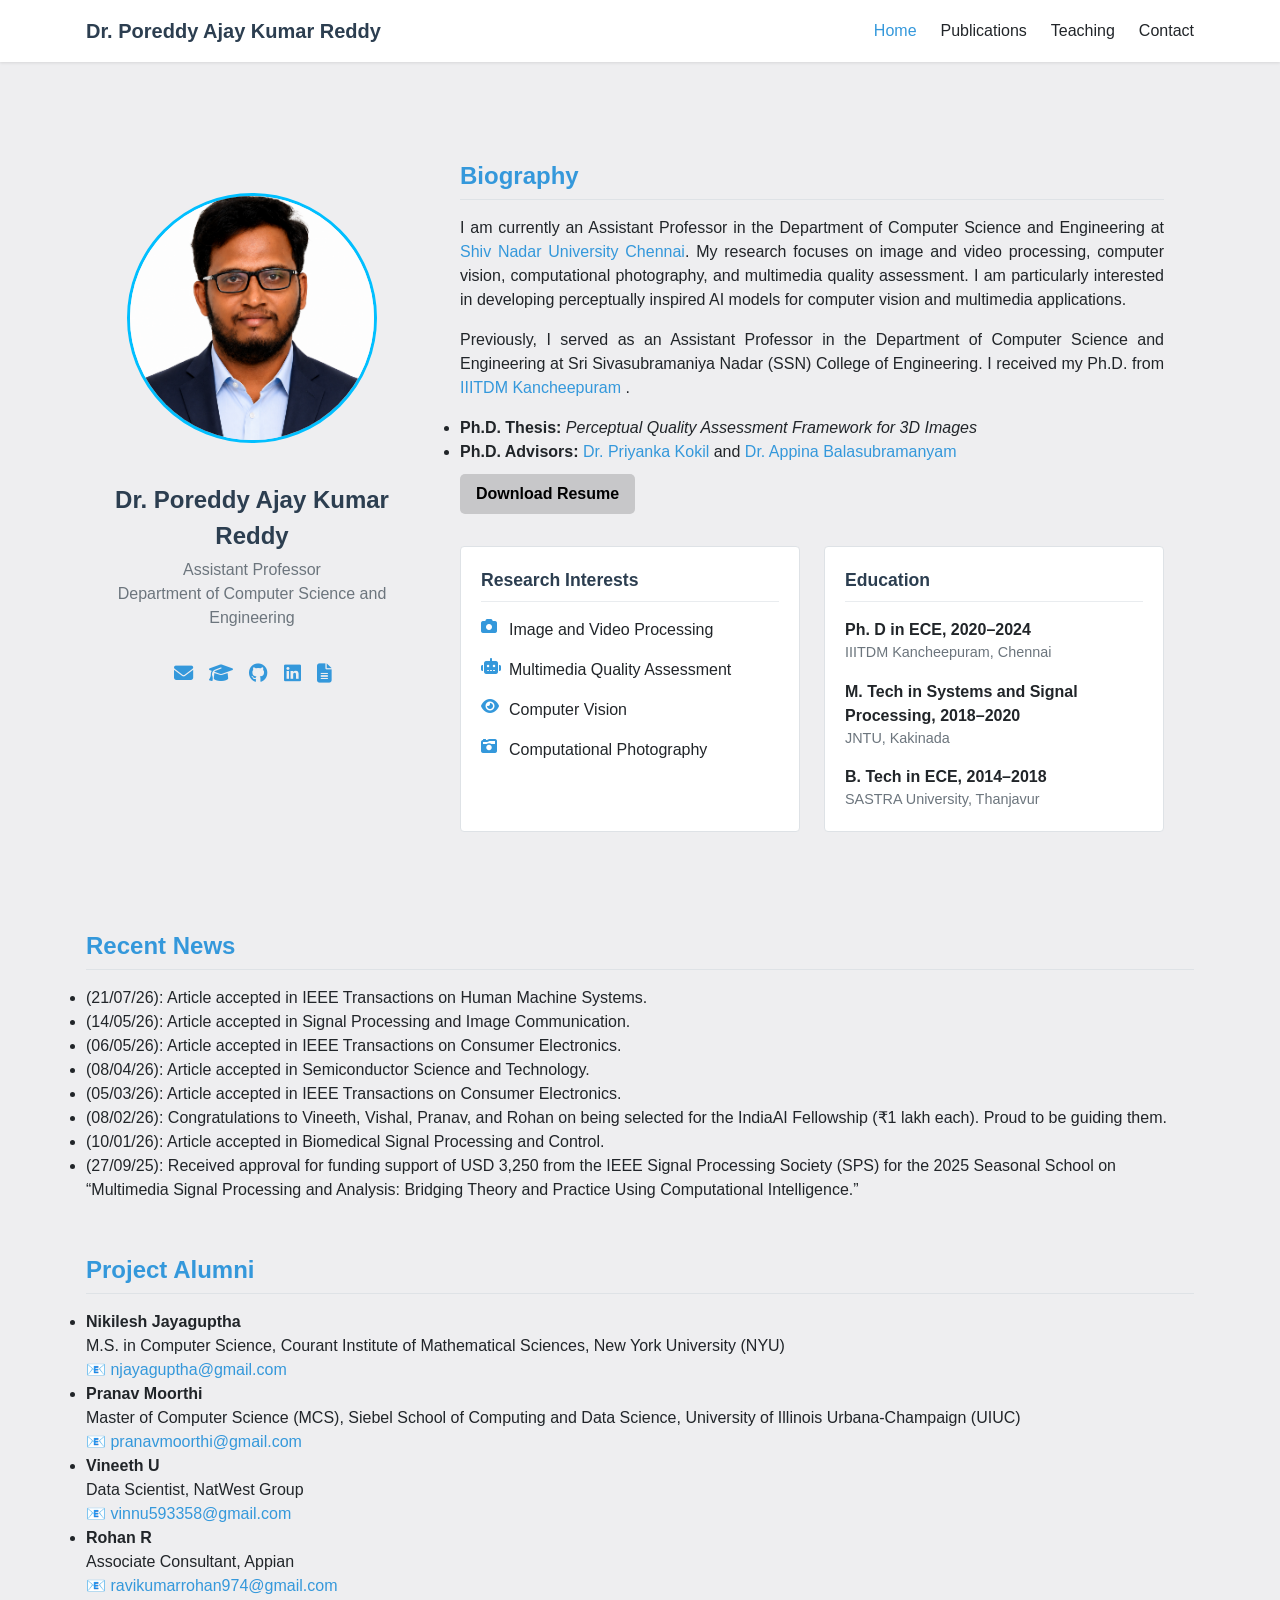
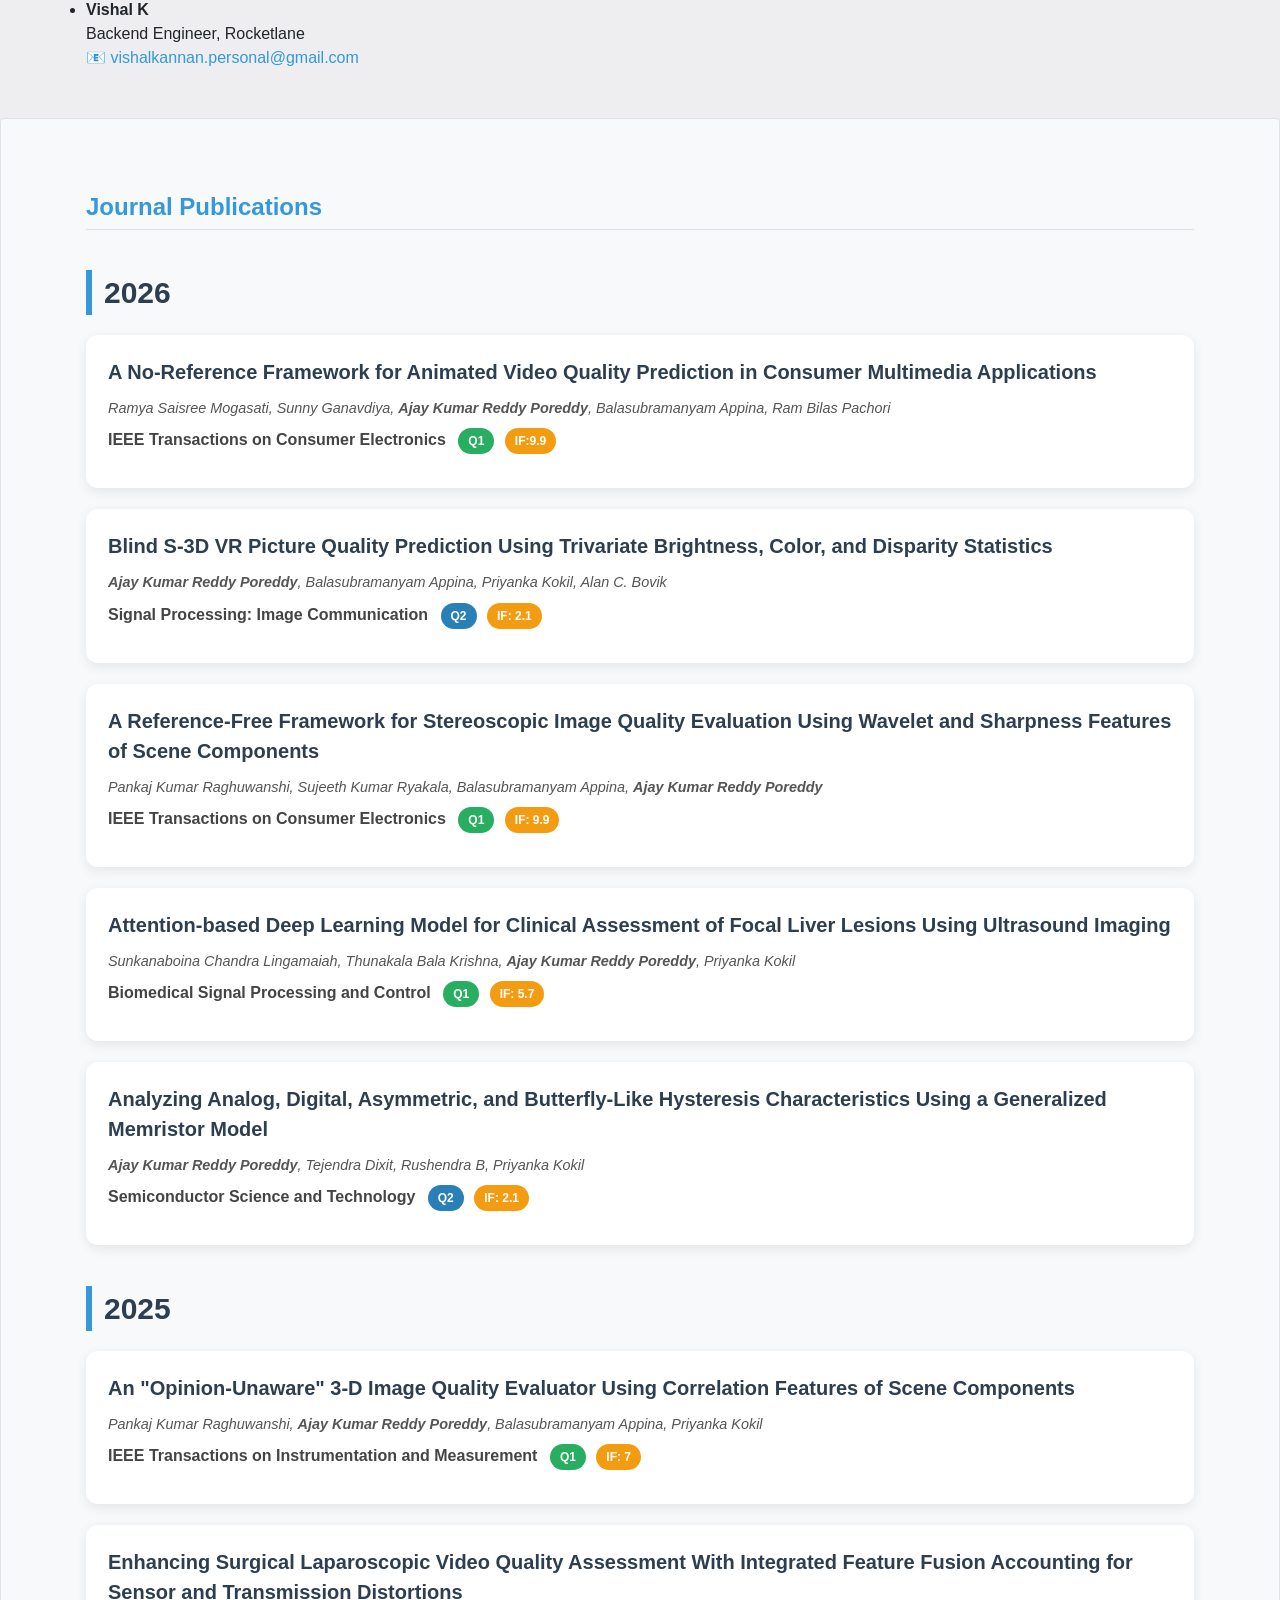
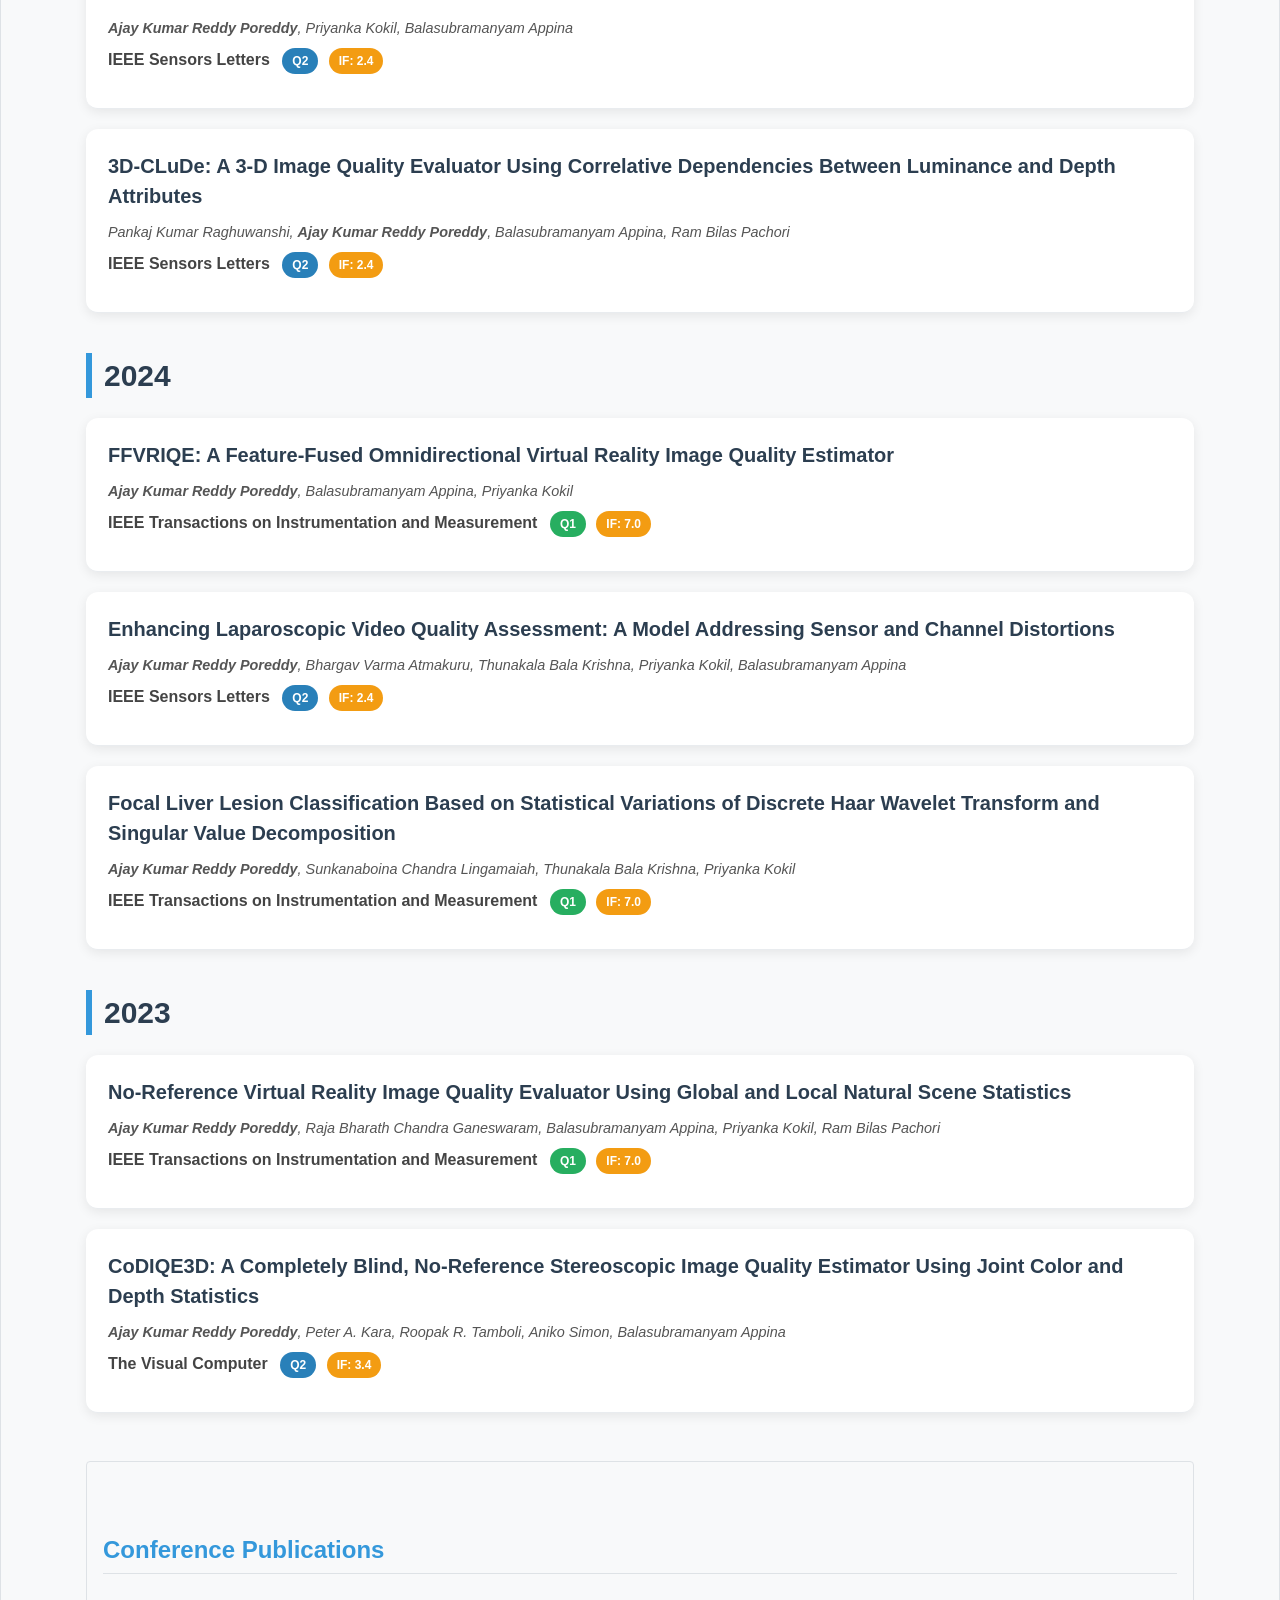
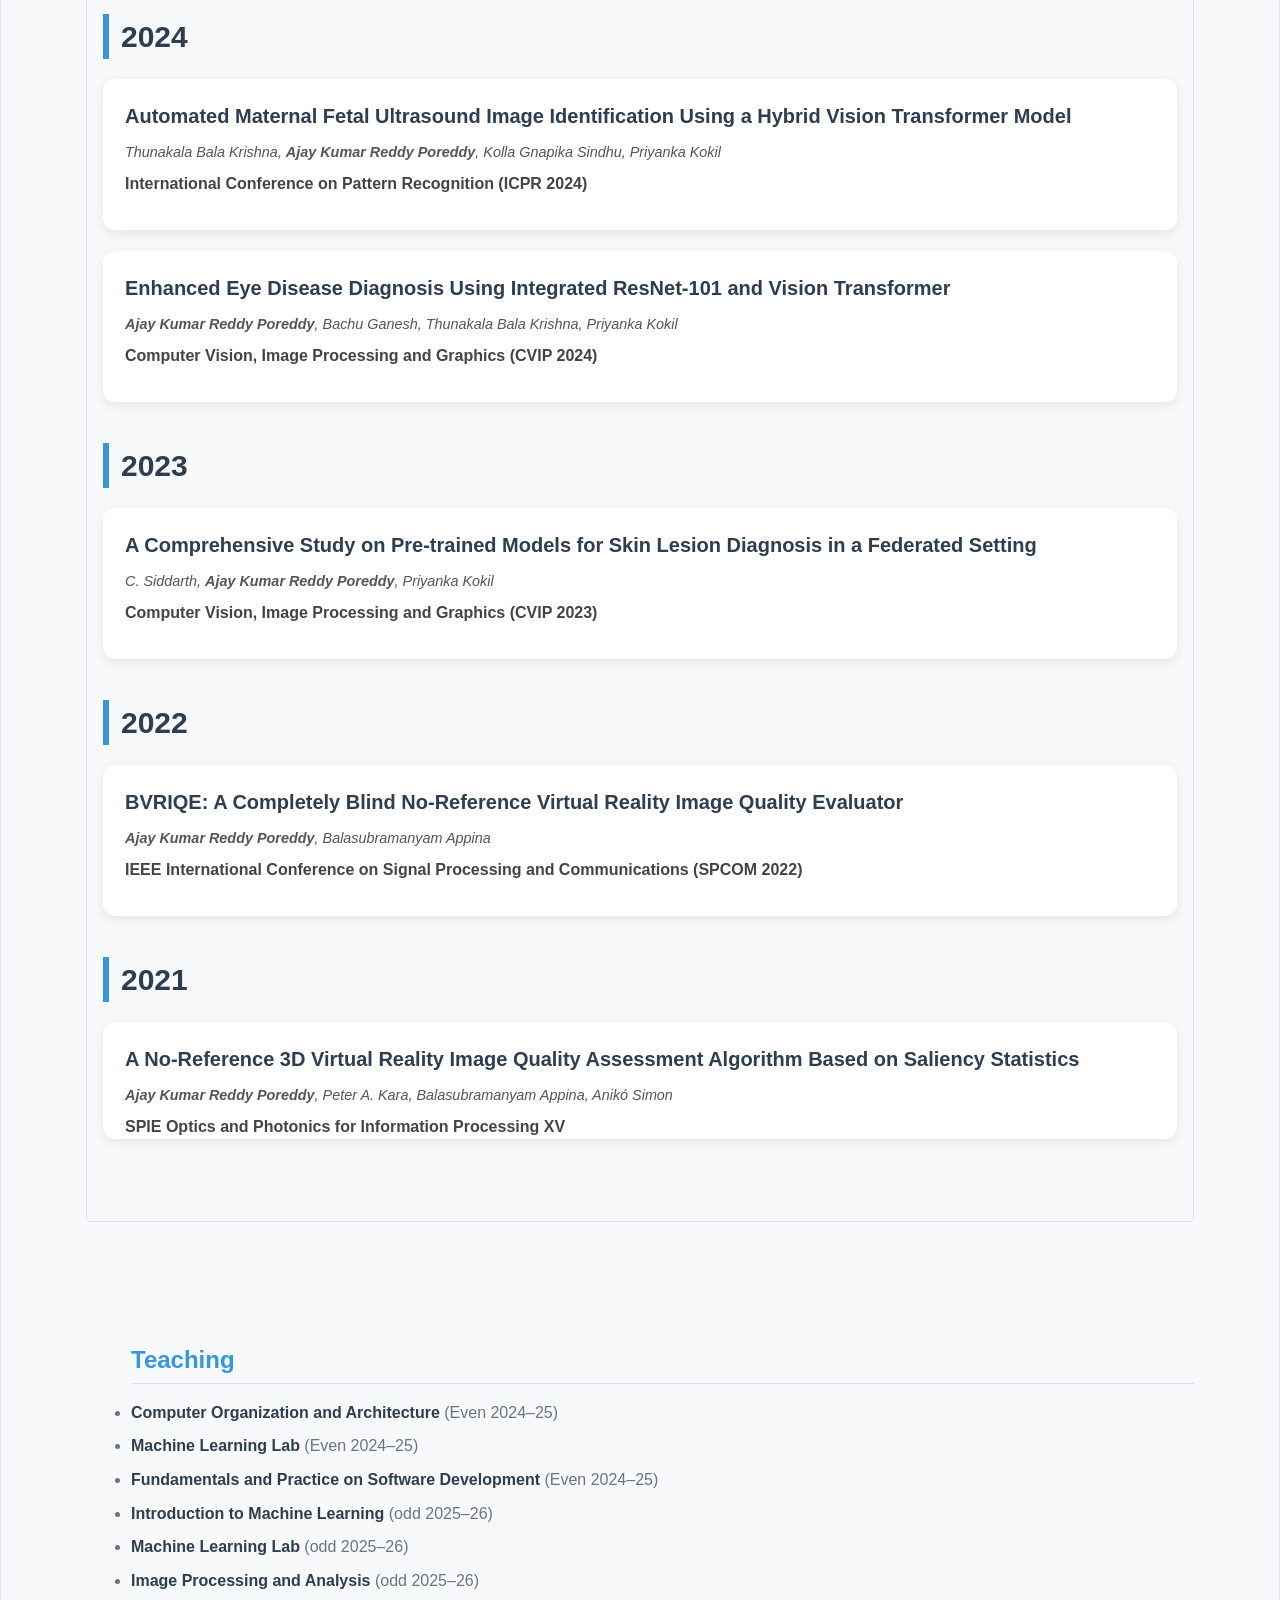
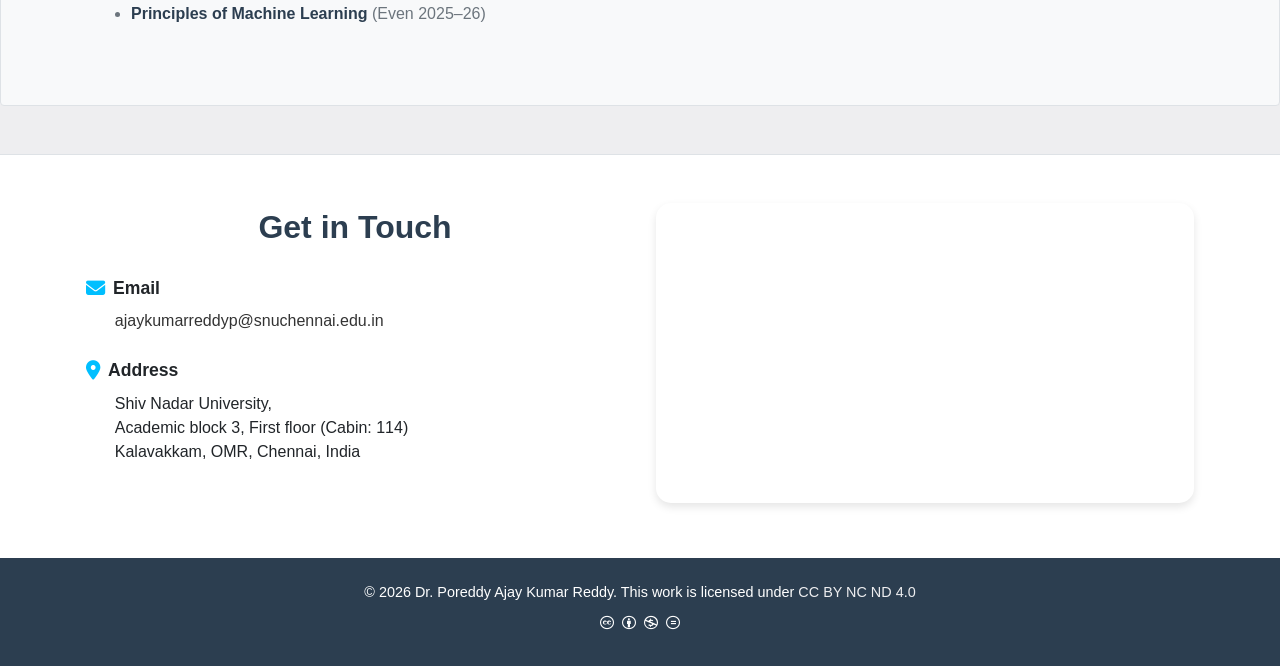
<file: index.html>
<!DOCTYPE html>
<html lang="en">
<head>
  <meta charset="UTF-8">
  <meta name="viewport" content="width=device-width, initial-scale=1.0">
  <title>Dr. Poreddy Ajay Kumar Reddy - Profile</title>
  <link rel="stylesheet" href="https://cdnjs.cloudflare.com/ajax/libs/font-awesome/6.4.0/css/all.min.css">
  <style>
    /* Simple, clean color palette */
    :root {
      --primary: #2c3e50;
      --accent: #3498db;
      --light: #eeeef0;
      --dark: #212529;
      --gray: #6c757d;
      --light-gray: #e9ecef;
      --border: #dee2e6;
    }

    * {
      margin: 0;
      padding: 0;
      box-sizing: border-box;
    }

    body {
      font-family: 'Segoe UI', 'Helvetica Neue', Arial, sans-serif;
      line-height: 1.5;
      color: var(--dark);
      background-color: var(--light);
    }

    a {
      color: var(--accent);
      text-decoration: none;
    }

    a:hover {
      text-decoration: underline;
    }

    .container {
      max-width: 1140px;
      margin: 0 auto;
      padding: 0 1rem;
    }

    /* Simple header with minimal styling */
    header {
      background-color: rgb(255, 255, 255);
      box-shadow: 0 1px 3px rgba(0, 0, 0, 0.1);
      padding: 1rem 0;
      position: sticky;
      top: 0;
      z-index: 100;
    }

     nav {
 display: flex;
 justify-content: space-between;
 align-items: center;
 }

 .nav-logo {
 font-weight: 600;
 font-size: 1.25rem;
 color: var(--primary);
 }

 .nav-menu {
 display: flex;
 list-style: none;
 gap: 1.5rem;
 }

 .nav-menu li a {
 color: var(--dark);
 font-weight: 500;
 }

 .nav-menu li a.active,
 .nav-menu li a:hover {
 color: var(--accent);
 }

    /* Profile section */
    .profile {
      display: flex;
      flex-wrap: wrap;
      margin-right: 20px;
      gap: 2rem;
      padding: 3rem 0;
    }

    .profile-sidebar {
      flex: 1;
      min-width: 250px;
    }

    .profile-image {
      text-align: center;
      margin-bottom: 1.5rem;
    }

    .profile-image img {
      width: 200px;
      height: 200px;
      border-radius: 50%;
      object-fit: cover;
      border: 1px solid var(--border);
    }

    .profile-title {
      text-align: center;
      margin-bottom: 30px;
    }

    .profile-title h1 {
      font-size: 1.5rem;
      font-weight: 600;
      margin-bottom: 0.25rem;
      color: var(--primary);
    }

    .profile-title p {
      color: var(--gray);
      font-size: 1rem;
    }

    .profile-contact {
      margin-bottom: 1.5rem;
    }

    .profile-contact ul {
      list-style: none;
    }

    .profile-contact li {
      display: flex;
      align-items: center;
      gap: 0.5rem;
      margin-bottom: 0.75rem;
    }

    .profile-contact li i {
      width: 20px;
      color: var(--accent);
    }

    .profile-social {
      display: flex;
      justify-content: center;
      gap: 1rem;
      margin-top: 1rem;
    }

    .profile-social a {
      color: var(--accent);
      font-size: 1.2rem;
    }

    .profile-social a:hover {
      color: var(--accent);
    }

    .profile-content {
      flex: 2;
      min-width: 300px;
    }

    .profile-section {
      margin-bottom: 2rem;
    }

    .profile-section:last-child {
      margin-bottom: 0;
    }

    .section-title {
      font-size: 1.5rem;
      color: var(--primary);
      margin-bottom: 1rem;
      padding-bottom: 0.5rem;
      border-bottom: 1px solid var(--border);
    }

    .bio-text {
      margin-bottom: 1rem;
      text-align: justify;
    }

    /* Education and interests */
    .info-grid {
      display: grid;
      grid-template-columns: repeat(auto-fill, minmax(280px, 1fr));
      gap: 1.5rem;
      margin-top: 1.5rem;
    }

    .info-card {
      background-color: white;
      border: 1px solid var(--border);
      border-radius: 4px;
      padding: 1.25rem;
    }

    .info-card h3 {
      font-size: 1.1rem;
      color: var(--primary);
      margin-bottom: 1rem;
      padding-bottom: 0.5rem;
      border-bottom: 1px solid var(--light-gray);
    }

    .info-list {
      list-style: none;
    }

    .info-list li {
      margin-bottom: 1rem;
      display: flex;
      gap: 0.5rem;
    }

    .info-list li:last-child {
      margin-bottom: 0;
    }

    .info-list li i {
      color: var(--accent);
      min-width: 20px;
    }

    .edu-item {
      margin-bottom: 1rem;
    }

    .edu-item:last-child {
      margin-bottom: 0;
    }

    .edu-title {
      font-weight: 600;
    }

    .edu-place {
      color: var(--gray);
      font-size: 0.9rem;
    }

    /* Publications */
    .publications {
      background-color: white;
      border: 1px solid var(--border);
      border-radius: 4px;
      padding: 2rem;
      margin: 3rem 0;
    }

    .pub-group {
      margin-bottom: 2rem;
    }

    .pub-group:last-child {
      margin-bottom: 0;
    }

    .pub-group h3 {
      font-size: 1.2rem;
      color: var(--primary);
      margin-bottom: 1rem;
      padding-bottom: 0.5rem;
      border-bottom: 1px solid var(--light-gray);
    }

    .pub-item {
      margin-bottom: 1.5rem;
      padding-bottom: 1.5rem;
      border-bottom: 1px solid var(--light-gray);
    }

    .pub-item:last-child {
      margin-bottom: 0;
      padding-bottom: 0;
      border-bottom: none;
    }

    .pub-title {
      font-weight: 600;
      margin-bottom: 0.5rem;
      display: flex;
      align-items: baseline;
      gap: 0.5rem;
    }

    .pub-title i {
      color: var(--accent);
      font-size: 0.9rem;
    }

    .pub-authors {
      color: var(--gray);
      font-size: 0.9rem;
      margin-bottom: 0.75rem;
      font-style: italic;
    }

    .pub-links {
      display: flex;
      gap: 1rem;
      margin-top: 0.75rem;
    }

    .pub-link {
      display: inline-flex;
      align-items: center;
      gap: 0.25rem;
      font-size: 0.9rem;
    }

    /* Contact section */
    .contact {
      text-align: center;
      padding: 3rem 0;
      background-color: white;
      border-top: 1px solid var(--border);
    }

    .contact-title {
      font-size: 1.5rem;
      color: var(--primary);
      margin-bottom: 1.5rem;
    }

    .contact-info {
    margin: 0.5rem 0 0 0; /* No left indent */
    line-height: 1.5;
    text-align: left; /* Ensure it's left aligned */
    }


    .contact-item {
      display: flex;
      flex-direction: column;
      align-items: center;
      gap: 0.5rem;
    }

    .contact-item i {
      font-size: 1.5rem;
      color: var(--accent);
    }

    /* Footer */
    footer {
      background-color: var(--primary);
      color: white;
      padding: 1.5rem 0;
      text-align: center;
      font-size: 0.9rem;
    }

    footer a {
      color: var(--light);
    }

    .footer-links {
      margin: 0.75rem 0;
      display: flex;
      justify-content: center;
      gap: 0.5rem;
    }

    @media (max-width: 768px) {
      .profile {
        flex-direction: column;
      }

      .profile-sidebar {
        max-width: 100%;
      }
    }

    .profile-pic {
      flex: 1;
      margin-top: 35px;
      min-width: 250px;
      text-align: center;
      margin-bottom: 2rem;
    }

    .profile-pic img {
    width: 250px;
    height: 250px;
    border-radius: 50%;
    object-fit: cover;
    object-position: center 20%;
    border: 3px solid #00bfff;
    }

    .resume-btn {
    display: inline-block;
    padding: 0.5rem 1rem;
    background-color: #c7c7c9;
    color: rgb(227, 0, 0);
    text-decoration: none;
    border-radius: 5px;
    font-weight: bold;
    transition: background-color 0.3s ease;
    }

    .resume-btn:hover {
    background-color: #ffffff;
    }

.contact-content {
  display: flex;
  justify-content: space-between;
  align-items: flex-start;
  flex-wrap: wrap;
  gap: 2rem;
}

.contact-left {
  flex: 1;
  min-width: 300px;
}

.contact-title {
  margin: 0;
  font-size: 2rem;
}

.space {
  margin: 1.5rem 0;
}

.contact-block {
  margin-bottom: 1.5rem;
}

.contact-row {
  display: flex;
  align-items: center;
  gap: 0.5rem;
  text-align: left;
}


.contact-row i {
  font-size: 1.2rem;
  color: #00bfff;
}

.contact-row h4 {
  margin: 0;
  font-size: 1.1rem;
}

.contact-info {
  margin: 0.5rem 0 0 1.8rem; /* indent under the icon */
  line-height: 1.5;
}

.contact-info a {
  color: #333;
  text-decoration: none;
}

.contact-info a:hover {
  color: #00bfff;
}

.map {
  flex: 1;
  min-width: 100px;
}
.map iframe {
  width: 100%;
  height: 300px;
  border: 0;
  border-radius: 15px;
  box-shadow: 0 4px 8px rgba(0, 0, 0, 0.1);
}

 .teaching-section {
 background-color: var(--light);
 color: var(--dark);
 }

 .teaching-section .container {
 max-width: 800px;
 margin: 0 auto;
 text-align: left;
 }

 .section-title {
 font-size: 1.5rem;
 font-weight: 700;
 margin-bottom: 1rem;
 color: var(--accent); /* #3498db */
 border-bottom: 1px solid var(--border);
 padding-bottom: 0.3rem;
 }

 .teaching-list {
 list-style: none;
 margin: 0;
 font-size: 1rem;
 line-height: 1.6;
 color: var(--gray);
 }

 .teaching-list li {
 margin-bottom: 0.5rem;
 }

 .course-title {
 font-weight: 600;
 color: var(--primary);
 }
    
  </style>
</head>
<body>
 <!-- Header -->
 <header>
 <div class="container">
 <nav>
 <div class="nav-logo">Dr. Poreddy Ajay Kumar Reddy</div>
 <ul class="nav-menu">
 <li><a href="#" class="active">Home</a></li>
 <li><a href="#publications">Publications</a></li>
 <li><a href="#teaching">Teaching</a></li>
 <li><a href="#contact">Contact</a></li>
 
 </ul>
 </nav>
 </div>
 </header>

  <!-- Profile Section -->
  <section class="profile">
    <div class="container">
      <div class="profile">
        <div class="profile-sidebar">
          <div class="profile-pic">
            <img src="Ajay_Photo_updated.png" alt="Dr. Poreddy Ajay Kumar Reddy">
          </div>
          <div class="profile-title">
            <h1>Dr. Poreddy Ajay Kumar Reddy</h1>
            <p>Assistant Professor</p>
            <p>Department of Computer Science and Engineering</p>
          </div>
          <div class="profile-social">
            <a href="mailto:ajaykumarreddyp@snuchennai.edu.in" title="Email"><i class="fa-solid fa-envelope"></i></a>
            <a href="https://scholar.google.com/citations?user=xp3kwvEAAAAJ&hl=en" title="Google Scholar"><i class="fa-solid fa-graduation-cap"></i></a>
            <a href="https://github.com/Poreddyphd" title="GitHub"><i class="fa-brands fa-github"></i></a>
            <a href="https://www.linkedin.com/in/ajaykumarporeddy/?originalSubdomain=in" title="LinkedIn"><i class="fa-brands fa-linkedin"></i></a>
            <a href="#" title="Resume"><i class="fa-solid fa-file-lines"></i></a>
          </div>
        </div>
<div class="profile-content">

    <div class="profile-section">

        <h2 class="section-title">Biography</h2>

        <p class="bio-text">
            I am currently an Assistant Professor in the Department of Computer Science and Engineering at
            <a href="https://www.snuchennai.edu.in/" target="_blank">Shiv Nadar University Chennai</a>.
            My research focuses on image and video processing, computer vision,
            computational photography, and multimedia quality assessment.
            I am particularly interested in developing perceptually inspired AI models
            for computer vision and multimedia applications.
        </p>

        <p class="bio-text">
            Previously, I served as an Assistant Professor in the Department of Computer Science and Engineering
            at Sri Sivasubramaniya Nadar (SSN) College of Engineering.
            I received my Ph.D. from
            <a href="https://www.iiitdm.ac.in/" target="_blank">
                IIITDM Kancheepuram
            </a>.
        </p>

        <ul class="bio-list">
            <li><strong>Ph.D. Thesis:</strong>
                <em>Perceptual Quality Assessment Framework for 3D Images</em>
            </li>

            <li><strong>Ph.D. Advisors:</strong>
                <a href="https://www.iiitdm.ac.in/people/faculty/priyanka@iiitdm.ac.in" target="_blank">
                    Dr. Priyanka Kokil
                </a>
                and
                <a href="https://sites.google.com/view/drbalasubramanyamappina/home" target="_blank">
                    Dr. Appina Balasubramanyam
                </a>
            </li>
        </ul>
<div style="height:10px;"></div>
       <p class="resume-btn">
    <a href="Resume.pdf" style="color:black;">
        Download Resume
    </a>
</p>
    </div>
    <div class="info-grid">
            <div class="info-card">
              <h3>Research Interests</h3>
              <ul class="info-list">
                <li><i class="fas fa-camera"></i> Image and Video Processing</li>
                <li><i class="fas fa-robot"></i> Multimedia Quality Assessment</li>
                <li><i class="fas fa-eye"></i> Computer Vision</li>
                <li><i class="fas fa-camera-retro"></i> Computational Photography</li>
              </ul>
            </div>
          
            <div class="info-card">
              <h3>Education</h3>
              <div class="edu-item">
                <div class="edu-title">Ph. D in ECE, 2020–2024</div>
                <div class="edu-place">IIITDM Kancheepuram, Chennai</div>
              </div>
              <div class="edu-item">
                <div class="edu-title">M. Tech in Systems and Signal Processing, 2018–2020</div>
                <div class="edu-place">JNTU, Kakinada</div>
              </div>
              <div class="edu-item">
                <div class="edu-title">B. Tech in ECE, 2014–2018</div>
                <div class="edu-place">SASTRA University, Thanjavur</div>
              </div>
            </div>
          </div>
        </div>
      </div>
    </div>
  </section>

<section id="news" class="news-section">
  <div class="container">
    <h2 style="color: #3498db;" class="section-title">Recent News</h2>
    
    <ul class="news-list-basic">
       <li>
        <span class="news-date">(21/07/26):</span> Article accepted in IEEE Transactions on Human Machine Systems.
      </li>
       <li>
        <span class="news-date">(14/05/26):</span> Article accepted in Signal Processing and Image Communication.
      </li>
       <li>
        <span class="news-date">(06/05/26):</span> Article accepted in IEEE Transactions on Consumer Electronics.
      </li>
       <li>
        <span class="news-date">(08/04/26):</span> Article accepted in Semiconductor Science and Technology.
      </li>

      <li>
        <span class="news-date">(05/03/26):</span> Article accepted in IEEE Transactions on Consumer Electronics.
      </li>

      <li>
        <span class="news-date">(08/02/26):</span> Congratulations to Vineeth, Vishal, Pranav, and Rohan on being selected for the IndiaAI Fellowship (₹1 lakh each). Proud to be guiding them.
      </li>

      <li>
        <span class="news-date">(10/01/26):</span> Article accepted in Biomedical Signal Processing and Control.
      </li>

      <li>
        <span class="news-date">(27/09/25):</span> Received approval for funding support of USD 3,250 from the IEEE Signal Processing Society (SPS) for the 2025 Seasonal School on “Multimedia Signal Processing and Analysis: Bridging Theory and Practice Using Computational Intelligence.”
      </li>
    </ul>
  </div>
</section>

<section id="alumni" class="alumni-section" style="margin-top: 50px;">
  <div class="container">

    <h2 style="color: #3498db;" class="section-title">Project Alumni</h2>

    <ul class="news-list-basic">

      <li>
        <strong>Nikilesh Jayaguptha</strong><br>
        M.S. in Computer Science, Courant Institute of Mathematical Sciences,
        New York University (NYU)<br>
        📧 <a href="mailto:njayaguptha@gmail.com">njayaguptha@gmail.com</a>
      </li>

      <li>
        <strong>Pranav Moorthi</strong><br>
        Master of Computer Science (MCS), Siebel School of Computing and Data Science,
        University of Illinois Urbana-Champaign (UIUC)<br>
        📧 <a href="mailto:pranavmoorthi@gmail.com">pranavmoorthi@gmail.com</a>
      </li>

      <li>
        <strong>Vineeth U</strong><br>
        Data Scientist, NatWest Group<br>
        📧 <a href="mailto:vinnu593358@gmail.com">vinnu593358@gmail.com</a>
      </li>

      <li>
        <strong>Rohan R</strong><br>
        Associate Consultant, Appian<br>
        📧 <a href="mailto:ravikumarrohan974@gmail.com">ravikumarrohan974@gmail.com</a>
      </li>

      <li>
        <strong>Vishal K</strong><br>
        Backend Engineer, Rocketlane<br>
        📧 <a href="mailto:vishalkannan.personal@gmail.com">vishalkannan.personal@gmail.com</a>
      </li>

    </ul>

  </div>
</section>
  <!-- Publications Section -->
<style>
.publications {
    padding: 70px 0;
    background: #f8f9fa;
}

.year-heading {
    margin-top: 40px;
    margin-bottom: 20px;
    font-size: 30px;
    font-weight: 700;
    color: #2c3e50;
    border-left: 6px solid #3498db;
    padding-left: 12px;
}

.pub-item {
    background: #fff;
    border-radius: 12px;
    padding: 22px;
    margin-bottom: 20px;
    box-shadow: 0 3px 12px rgba(0,0,0,0.08);
    transition: 0.3s;
}

.pub-item:hover {
    transform: translateY(-4px);
    box-shadow: 0 8px 25px rgba(0,0,0,0.15);
}

.pub-title {
    font-size: 20px;
    font-weight: 700;
    color: #2c3e50;
    margin-bottom: 10px;
}

.pub-authors {
    color: #555;
    margin-bottom: 8px;
    line-height: 1.6;
}

.pub-journal {
    font-weight: 600;
    color: #444;
    margin-bottom: 12px;
}

.badge-q1{
    display:inline-block;
    background:#27ae60;
    color:#fff;
    border-radius:20px;
    padding:4px 10px;
    font-size:12px;
    margin-left:8px;
}

.badge-q2{
    display:inline-block;
    background:#2980b9;
    color:#fff;
    border-radius:20px;
    padding:4px 10px;
    font-size:12px;
    margin-left:8px;
}

.badge-if{
    display:inline-block;
    background:#f39c12;
    color:#fff;
    border-radius:20px;
    padding:4px 10px;
    font-size:12px;
    margin-left:6px;
}

.pub-links{
    margin-top:12px;
}

.pub-link{
    display:inline-block;
    margin-right:12px;
    margin-top:6px;
    padding:8px 14px;
    border-radius:6px;
    background:#3498db;
    color:white;
    text-decoration:none;
    transition:.3s;
}

.pub-link:hover{
    background:#21618c;
    color:white;
}

.featured-title{
    color:#e74c3c;
    font-size:32px;
    margin-bottom:30px;
    font-weight:bold;
}

.section-divider{
    border-top:3px solid #3498db;
    margin:40px 0;
}
</style>


<section id="publications" class="publications">

<div class="container">

<h2 class="section-title">Journal Publications</h2>


<h2 class="year-heading">
2026
</h2>




<div class="pub-item">

<div class="pub-title">
A No-Reference Framework for Animated Video Quality Prediction in Consumer Multimedia Applications
</div>

<div class="pub-authors">
Ramya Saisree Mogasati, Sunny Ganavdiya, <strong>Ajay Kumar Reddy Poreddy</strong>, Balasubramanyam Appina, Ram Bilas Pachori
</div>

<div class="pub-journal">

IEEE Transactions on Consumer Electronics

<span class="badge-q1">Q1</span>

<span class="badge-if">IF:9.9</span>

</div>



</div>



<!-- Featured Publication 2 -->

<div class="pub-item">

<div class="pub-title">
Blind S-3D VR Picture Quality Prediction Using Trivariate Brightness, Color, and Disparity Statistics
</div>

<div class="pub-authors">
<strong>Ajay Kumar Reddy Poreddy</strong>, Balasubramanyam Appina, Priyanka Kokil, Alan C. Bovik
</div>

<div class="pub-journal">

Signal Processing: Image Communication

<span class="badge-q2">Q2</span>

<span class="badge-if">IF: 2.1 </span>

</div>
</div>

<!-- Featured Publication 3 -->
<div class="pub-item">

    <div class="pub-title">
        A Reference-Free Framework for Stereoscopic Image Quality Evaluation Using Wavelet and Sharpness Features of Scene Components
    </div>

    <div class="pub-authors">
        Pankaj Kumar Raghuwanshi, Sujeeth Kumar Ryakala, Balasubramanyam Appina,
        <strong>Ajay Kumar Reddy Poreddy</strong>
    </div>

    <div class="pub-journal">
        IEEE Transactions on Consumer Electronics

        <span class="badge-q1">Q1</span>
        <span class="badge-if">IF: 9.9</span>
    </div>

</div>

<!-- Paper 4 -->
<div class="pub-item">

    <div class="pub-title">
        Attention-based Deep Learning Model for Clinical Assessment of Focal Liver Lesions Using Ultrasound Imaging
    </div>

    <div class="pub-authors">
    Sunkanaboina Chandra Lingamaiah, Thunakala Bala Krishna,
    <strong>Ajay Kumar Reddy Poreddy</strong>, Priyanka Kokil
</div>

    <div class="pub-journal">
        Biomedical Signal Processing and Control

        <span class="badge-q1">Q1</span>
        <span class="badge-if">IF: 5.7</span>
    </div>

</div>

<!-- Paper 5 -->
<div class="pub-item">

    <div class="pub-title">
        Analyzing Analog, Digital, Asymmetric, and Butterfly-Like Hysteresis Characteristics Using a Generalized Memristor Model
    </div>

    <div class="pub-authors">
<div class="pub-authors">
    <strong>Ajay Kumar Reddy Poreddy</strong>, Tejendra Dixit, Rushendra B, Priyanka Kokil
</div>    </div>

    <div class="pub-journal">
        Semiconductor Science and Technology

        <span class="badge-q2">Q2</span>
        <span class="badge-if">IF: 2.1</span>
    </div>

</div>
  <!-- ========================= 2025 ========================= -->
<h2 class="year-heading">2025</h2>

<div class="pub-item">

    <div class="pub-title">
        An "Opinion-Unaware" 3-D Image Quality Evaluator Using Correlation Features of Scene Components
    </div>

    <div class="pub-authors">
        Pankaj Kumar Raghuwanshi, <strong>Ajay Kumar Reddy Poreddy</strong>, Balasubramanyam Appina, Priyanka Kokil
    </div>

    <div class="pub-journal">
        <strong>IEEE Transactions on Instrumentation and Measurement</strong>

        <span class="badge-q1">Q1</span>

        <span class="badge-if">IF: 7</span>
    </div>
</div>
<div class="pub-item">

    <div class="pub-title">
        Enhancing Surgical Laparoscopic Video Quality Assessment With Integrated Feature Fusion Accounting for Sensor and Transmission Distortions
    </div>

    <div class="pub-authors">
        <strong>Ajay Kumar Reddy Poreddy</strong>, Priyanka Kokil, Balasubramanyam Appina
    </div>

    <div class="pub-journal">
        <strong>IEEE Sensors Letters</strong>

        <span class="badge-q2">Q2</span>

        <span class="badge-if">IF: 2.4</span>
    </div>

</div>
<div class="pub-item">

    <div class="pub-title">
3D-CLuDe: A 3-D Image Quality Evaluator Using Correlative Dependencies Between Luminance and Depth Attributes    </div>

  <div class="pub-authors">
    Pankaj Kumar Raghuwanshi, <strong>Ajay Kumar Reddy Poreddy</strong>, Balasubramanyam Appina, Ram Bilas Pachori
</div>
    <div class="pub-journal">
        <strong>IEEE Sensors Letters</strong>

        <span class="badge-q2">Q2</span>

        <span class="badge-if">IF: 2.4 </span>
    </div>

</div>



<!-- ========================= 2024 ========================= -->

<h2 class="year-heading">2024</h2>

<div class="pub-item">

    <div class="pub-title">
        FFVRIQE: A Feature-Fused Omnidirectional Virtual Reality Image Quality Estimator
    </div>

    <div class="pub-authors">
        <strong>Ajay Kumar Reddy Poreddy</strong>, Balasubramanyam Appina, Priyanka Kokil
    </div>

    <div class="pub-journal">
        <strong>IEEE Transactions on Instrumentation and Measurement</strong>

        <span class="badge-q1">Q1</span>

        <span class="badge-if">IF: 7.0</span>
    </div>

</div>


<div class="pub-item">

    <div class="pub-title">
        Enhancing Laparoscopic Video Quality Assessment: A Model Addressing Sensor and Channel Distortions
    </div>

    <div class="pub-authors">
        <strong>Ajay Kumar Reddy Poreddy</strong>, Bhargav Varma Atmakuru, Thunakala Bala Krishna, Priyanka Kokil, Balasubramanyam Appina
    </div>

    <div class="pub-journal">
        <strong>IEEE Sensors Letters</strong>

        <span class="badge-q2">Q2</span>

        <span class="badge-if">IF: 2.4</span>
    </div>

</div>


<div class="pub-item">

    <div class="pub-title">
        Focal Liver Lesion Classification Based on Statistical Variations of Discrete Haar Wavelet Transform and Singular Value Decomposition
    </div>

    <div class="pub-authors">
        <strong>Ajay Kumar Reddy Poreddy</strong>, Sunkanaboina Chandra Lingamaiah, Thunakala Bala Krishna, Priyanka Kokil
    </div>

    <div class="pub-journal">
        <strong>IEEE Transactions on Instrumentation and Measurement</strong>

        <span class="badge-q1">Q1</span>

        <span class="badge-if">IF: 7.0</span>
    </div>

</div>
 <!-- ========================= 2023 ========================= -->

<h2 class="year-heading">2023</h2>

<!-- Publication 1 -->

<div class="pub-item">

    <div class="pub-title">
        No-Reference Virtual Reality Image Quality Evaluator Using Global and Local Natural Scene Statistics
    </div>

    <div class="pub-authors">
        <strong>Ajay Kumar Reddy Poreddy</strong>, Raja Bharath Chandra Ganeswaram,
        Balasubramanyam Appina, Priyanka Kokil, Ram Bilas Pachori
    </div>

    <div class="pub-journal">
        <strong>IEEE Transactions on Instrumentation and Measurement</strong>

        <span class="badge-q1">Q1</span>

        <span class="badge-if">IF: 7.0</span>
    </div>

</div>


<!-- Publication 2 -->

<div class="pub-item">

    <div class="pub-title">
        CoDIQE3D: A Completely Blind, No-Reference Stereoscopic Image Quality Estimator Using Joint Color and Depth Statistics
    </div>

    <div class="pub-authors">
        <strong>Ajay Kumar Reddy Poreddy</strong>,
        Peter A. Kara,
        Roopak R. Tamboli,
        Aniko Simon,
        Balasubramanyam Appina
    </div>

    <div class="pub-journal">
        <strong>The Visual Computer</strong>

        <span class="badge-q2">Q2</span>

        <span class="badge-if">IF: 3.4</span>
    </div>

</div>
   <!-- ========================= CONFERENCE PUBLICATIONS ========================= -->

<section id="conference-publications" class="publications">

<div class="container">

<h2 class="section-title">Conference Publications</h2>

<!-- ========================= 2024 ========================= -->

<h2 class="year-heading">2024</h2>

<div class="pub-item">

    <div class="pub-title">
        Automated Maternal Fetal Ultrasound Image Identification Using a Hybrid Vision Transformer Model
    </div>

    <div class="pub-authors">
        Thunakala Bala Krishna, <strong>Ajay Kumar Reddy Poreddy</strong>, Kolla Gnapika Sindhu, Priyanka Kokil
    </div>

    <div class="pub-journal">
        <strong>International Conference on Pattern Recognition (ICPR 2024)</strong>
    </div>

</div>

<div class="pub-item">

    <div class="pub-title">
        Enhanced Eye Disease Diagnosis Using Integrated ResNet-101 and Vision Transformer
    </div>

    <div class="pub-authors">
        <strong>Ajay Kumar Reddy Poreddy</strong>, Bachu Ganesh, Thunakala Bala Krishna, Priyanka Kokil
    </div>

    <div class="pub-journal">
        <strong>Computer Vision, Image Processing and Graphics (CVIP 2024)</strong>
    </div>

</div>


<!-- ========================= 2023 ========================= -->

<h2 class="year-heading">2023</h2>

<div class="pub-item">

    <div class="pub-title">
        A Comprehensive Study on Pre-trained Models for Skin Lesion Diagnosis in a Federated Setting
    </div>

    <div class="pub-authors">
        C. Siddarth, <strong>Ajay Kumar Reddy Poreddy</strong>, Priyanka Kokil
    </div>

    <div class="pub-journal">
        <strong>Computer Vision, Image Processing and Graphics (CVIP 2023)</strong>
    </div>

</div>


<!-- ========================= 2022 ========================= -->

<h2 class="year-heading">2022</h2>

<div class="pub-item">

    <div class="pub-title">
        BVRIQE: A Completely Blind No-Reference Virtual Reality Image Quality Evaluator
    </div>

    <div class="pub-authors">
        <strong>Ajay Kumar Reddy Poreddy</strong>, Balasubramanyam Appina
    </div>

    <div class="pub-journal">
        <strong>IEEE International Conference on Signal Processing and Communications (SPCOM 2022)</strong>
    </div>

</div>


<!-- ========================= 2021 ========================= -->

<h2 class="year-heading">2021</h2>

<div class="pub-item">

    <div class="pub-title">
        A No-Reference 3D Virtual Reality Image Quality Assessment Algorithm Based on Saliency Statistics
    </div>

    <div class="pub-authors">
        <strong>Ajay Kumar Reddy Poreddy</strong>, Peter A. Kara, Balasubramanyam Appina, Anikó Simon
    </div>

    <div class="pub-journal">
        <strong>SPIE Optics and Photonics for Information Processing XV</strong>
    </div>

</div>

</div>

</section>
 <section class="teaching" id="teaching">
    <br><br><br>
    <h2 class="section-title" style="margin-left: 45px;">Teaching</h2>
    <ul class="teaching-list" style="margin-left: 45px; list-style-type: disc;">
        <li><span class="course-title">Computer Organization and Architecture</span> (Even 2024–25)</li>
        <li><span class="course-title">Machine Learning Lab</span> (Even 2024–25)</li>
        <li><span class="course-title">Fundamentals and Practice on Software Development</span> (Even 2024–25)</li>
              <li><span class="course-title">Introduction to Machine Learning</span> (odd 2025–26)</li>
              <li><span class="course-title">Machine Learning Lab</span> (odd 2025–26)</li>
                    <li><span class="course-title">Image Processing and Analysis</span> (odd 2025–26)</li>
                          <li><span class="course-title">Principles of Machine Learning</span> (Even 2025–26)</li>



    </ul>
</section>
    </div>
  </section>

<!-- Contact Section -->
<section id="contact" class="contact">
  <div class="container">
    <div class="contact-content">

      <!-- Left: Title + Contact Info -->
      <div class="contact-left">
        <!-- Row 1 -->
        <h2 class="contact-title">Get in Touch</h2>

        <!-- Space -->
        <div class="space"></div>

        <!-- Row 2 + 3 -->
        <div class="contact-block">
          <div class="contact-row">
            <i class="fas fa-envelope"></i>
            <h4>Email</h4>
          </div>
          <p class="contact-info">
            <a href="mailto:ajaykumarreddyp@snuchennai.edu.in">ajaykumarreddyp@snuchennai.edu.in</a>
          </p>
        </div>

        <!-- Space -->
        <div class="space"></div>

        <!-- Row 4 + 5 + 6 -->
        <div class="contact-block">
          <div class="contact-row">
            <i class="fas fa-map-marker-alt"></i>
            <h4>Address</h4>
          </div>
          <p class="contact-info">
            Shiv Nadar University,<br>
            Academic block 3, First floor (Cabin: 114)<br>
            Kalavakkam, OMR, Chennai, India
          </p>
        </div>
      </div>

    <div class="map">
    <iframe
        src="https://www.google.com/maps?q=Shiv+Nadar+University,+Chennai&output=embed"
        width="100%"
        height="350"
        style="border:0;"
        allowfullscreen=""
        loading="lazy"
        referrerpolicy="no-referrer-when-downgrade">
    </iframe>
</div>
</section>

  <!-- Footer -->
  <footer>
    <div class="container">
      <p>© 2026 Dr. Poreddy Ajay Kumar Reddy. This work is licensed under <a href="https://creativecommons.org/licenses/by-nc-nd/4.0/deed.en">CC BY NC ND 4.0</a></p>
      <div class="footer-links">
        <i class="fab fa-creative-commons"></i>
        <i class="fab fa-creative-commons-by"></i>
        <i class="fab fa-creative-commons-nc"></i>
        <i class="fab fa-creative-commons-nd"></i>
      </div>
    </div>
  </footer>
</body>
</html>
</file>
